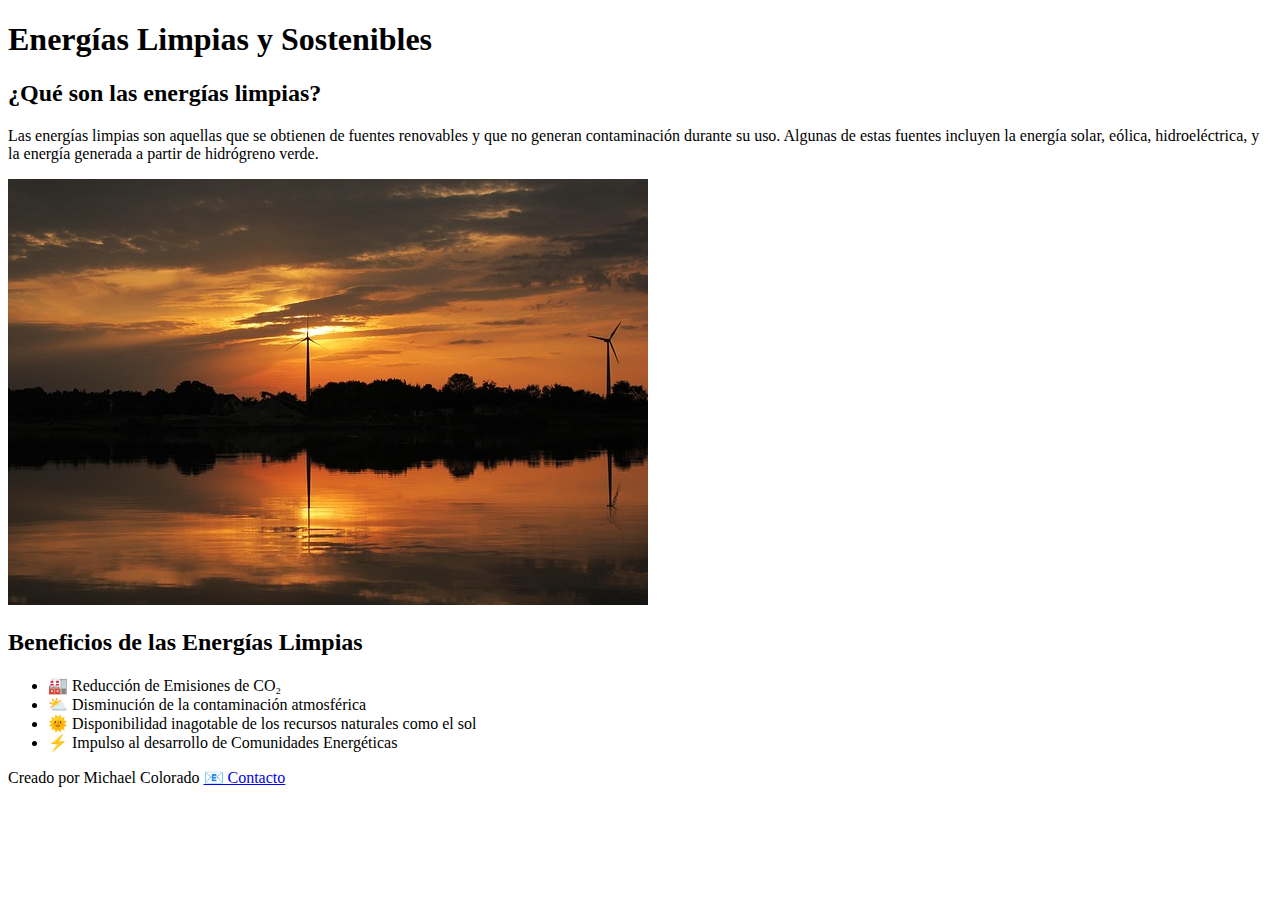
<file: Reto 1/index.html>
<!DOCTYPE html>
<html lang="es">
<head>
    <meta charset="UTF-8">
    <meta name="viewport" content="width=device-width, initial-scale=1.0">
    <title>Energías Limpias</title>
</head>
<body>
    <header>
        <h1>Energías Limpias y Sostenibles</h1>
    </header>

    <main>
        <section>
            <h2>¿Qué son las energías limpias?</h2>
            <p>Las energías limpias son aquellas que se obtienen de fuentes renovables y que no generan contaminación durante su uso. Algunas de estas fuentes incluyen la energía solar, eólica, hidroeléctrica, y la energía generada a partir de hidrógreno verde.</p>
            <img src="Parque-Eolico.jpg" alt="Parque Eólico">
        </section>

        <section>
            <h2>Beneficios de las Energías Limpias</h2>
            <ul>
                <li>🏭 Reducción de Emisiones de CO₂</li>
                <li>⛅ Disminución de la contaminación atmosférica</li>
                <li>🌞 Disponibilidad inagotable de los recursos naturales como el sol</li>
                <li>⚡ Impulso al desarrollo de Comunidades Energéticas</li>
            </ul>
        </section>
    </main>

    <footer>
        <p>Creado por Michael Colorado <a href="maicolcolorado094@gmail.com">📧 Contacto</a></p>
    </footer>



</body>
</html>
</file>
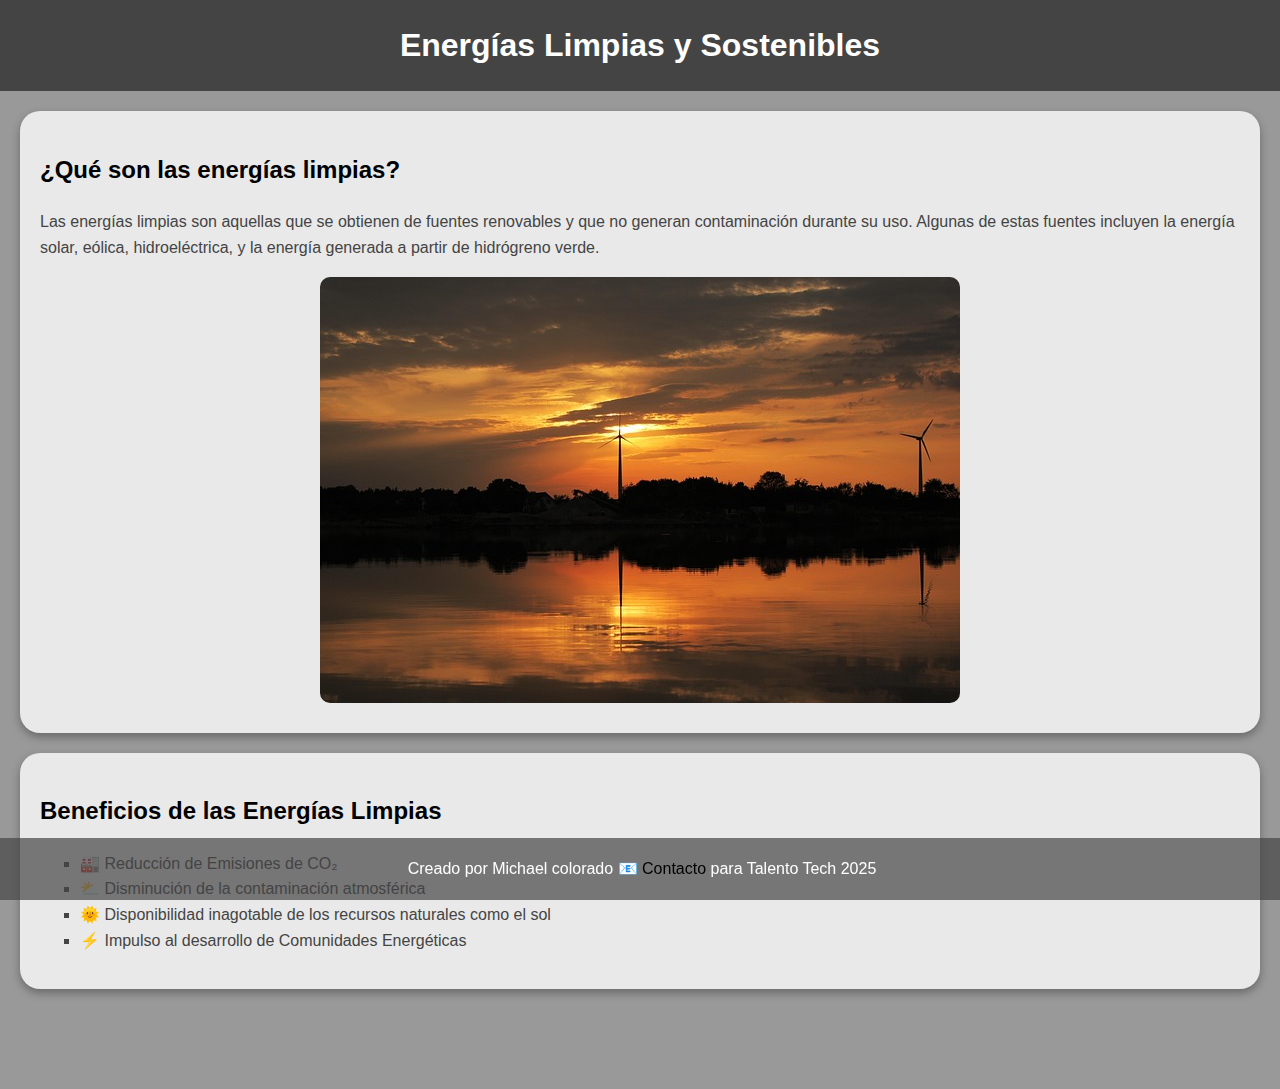
<file: Reto 2/index.html>
<!DOCTYPE html>
<html lang="es">
<head>
    <meta charset="UTF-8">
    <meta name="viewport" content="width=device-width, initial-scale=1.0">
    <link rel="stylesheet" href="CSS/styles.css">
    <title>Energías Limpias</title>
</head>
<body>
    <header>
        <h1>Energías Limpias y Sostenibles</h1>
    </header>

    <main>
        <section>
            <h2>¿Qué son las energías limpias?</h2>
            <p>Las energías limpias son aquellas que se obtienen de fuentes renovables y que no generan contaminación durante su uso. Algunas de estas fuentes incluyen la energía solar, eólica, hidroeléctrica, y la energía generada a partir de hidrógreno verde.</p>
            <img src="IMG/Parque-Eolico.jpg" alt="Parque Eólico">
        </section>

        <section>
            <h2>Beneficios de las Energías Limpias</h2>
            <ul>
                <li>🏭 Reducción de Emisiones de CO₂</li>
                <li>⛅ Disminución de la contaminación atmosférica</li>
                <li>🌞 Disponibilidad inagotable de los recursos naturales como el sol</li>
                <li>⚡ Impulso al desarrollo de Comunidades Energéticas</li>
            </ul>
        </section>
    </main>

    <footer>
        <p>Creado por Michael colorado <a href="maicolcolorado094@gmail.com" class="email">📧 Contacto</a> para Talento Tech 2025</p>
    </footer>



</body>
</html>
</file>
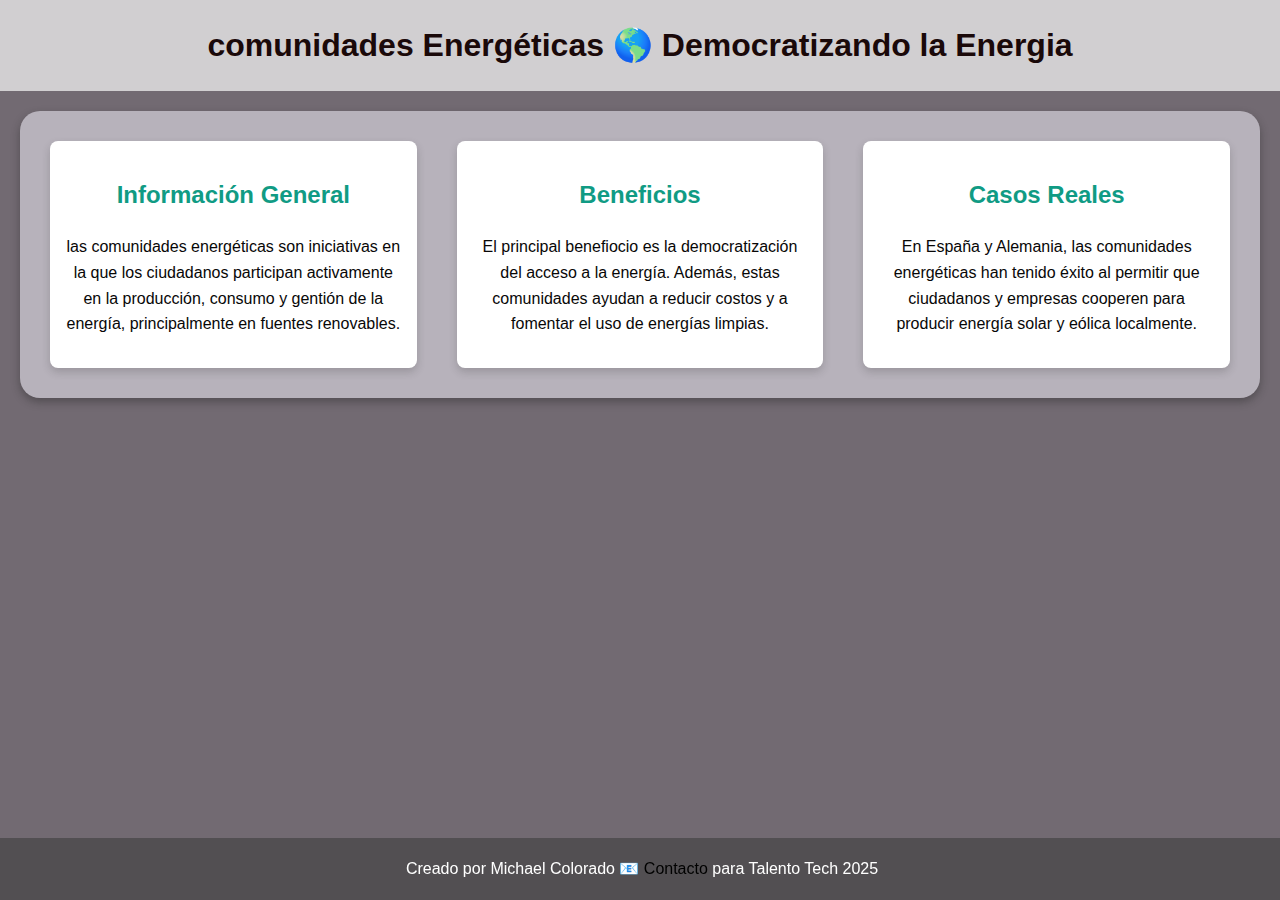
<file: Reto 3/index.html>
<!DOCTYPE html>
<html lang="es">
<head>
    <meta charset="UTF-8">
    <meta name="viewport" content="width=device-width, initial-scale=1.0">
    <link rel="stylesheet" href="Css/styles.css">
    <title>Comunidades Energéticas</title>
</head>
<body>
    <header>
        <h1>comunidades Energéticas 🌎 Democratizando la Energia</h1>
    </header>
    <main>
        <section class="flex-container"> 
            <div class="flex-item">
                <h2>Información General</h2>
                <p>las comunidades energéticas son iniciativas en la 
                    que los ciudadanos participan activamente en la 
                    producción, consumo y gentión de la energía, 
                    principalmente en fuentes renovables.</p>
            </div>
            <div class="flex-item">
                <h2>Beneficios</h2>
                <p>El principal benefiocio es la democratización del 
                    acceso a la energía. Además, estas 
                    comunidades ayudan a reducir costos y a fomentar
                    el uso de energías limpias.</p>
            </div>
            <div class="flex-item">
                <h2>Casos Reales</h2>
                <p>En España y Alemania, las comunidades
                    energéticas han tenido éxito al permitir que
                    ciudadanos y empresas cooperen para producir 
                    energía solar y eólica localmente.</p>
            </div>
        </section>
    </main>

    <footer>
        <p>Creado por Michael Colorado <a href="maicolcolorado094@gmail.com" class="email">📧 Contacto</a> para Talento Tech 2025</p>
    </footer>


</body>
</html>
</file>
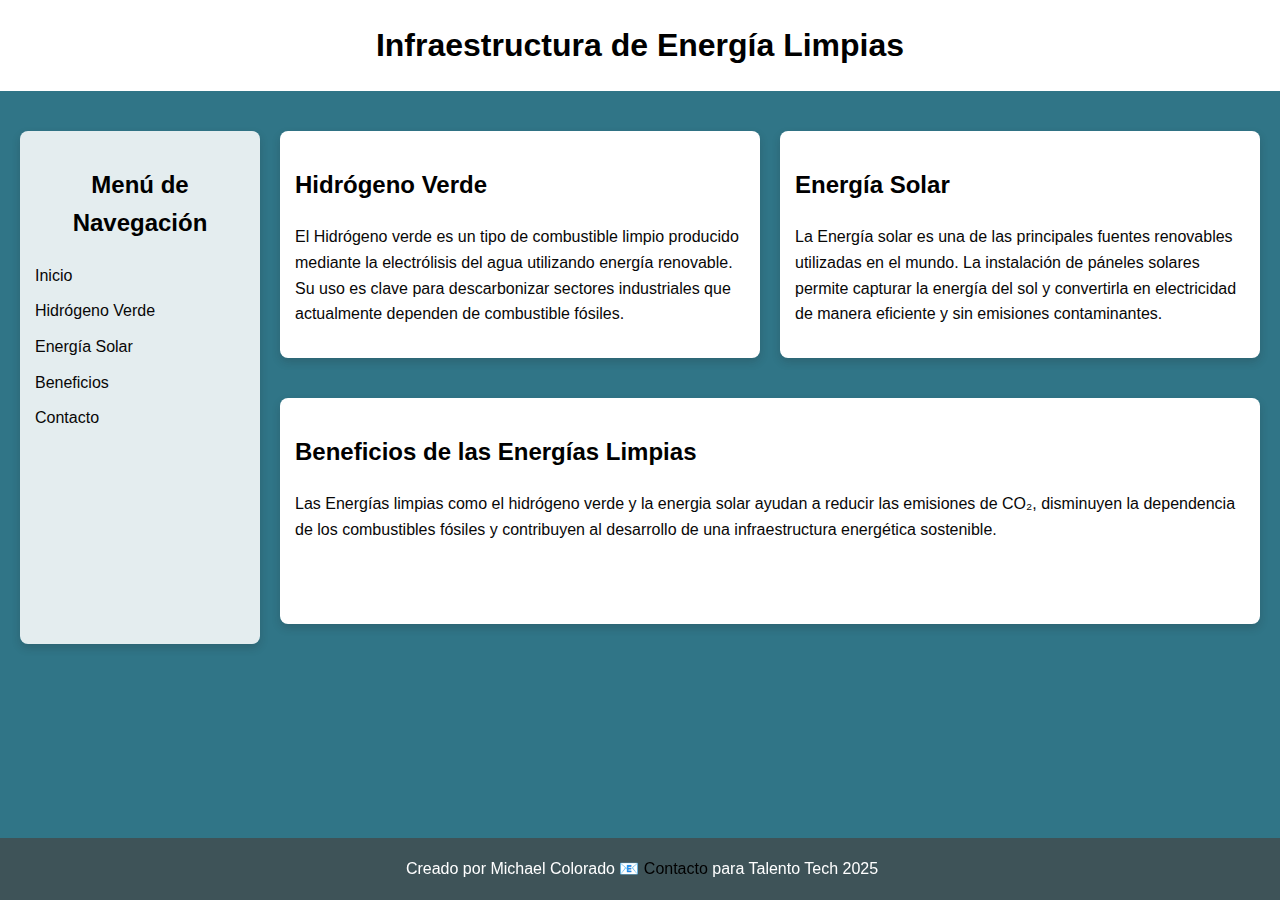
<file: Reto 4/index.html>
<!DOCTYPE html>
<html lang="es">
<head>
    <meta charset="UTF-8">
    <meta name="viewport" content="width=device-width, initial-scale=1.0">
    <link rel="stylesheet" href="css/styles.css">
    <title>Infraestructura para Energías limpias</title>
</head>
<body>
    <header class="header">
        <h1>Infraestructura de Energía Limpias</h1>
    </header>

    <div class="layout-grid">
        <aside class="sidebar">
            <h2>Menú de Navegación</h2>
            <ul>
                <li><a href="*">Inicio</a></li>
                <li><a href="*">Hidrógeno Verde</a></li>
                <li><a href="*">Energía Solar</a></li>
                <li><a href="*">Beneficios</a></li>
                <li><a href="*">Contacto</a></li>                
            </ul>
        </aside>

        <section class="contenido1">
            <h2>Hidrógeno Verde</h2>
            <p>El Hidrógeno verde es un tipo de combustible 
                limpio producido mediante la electrólisis del agua 
                utilizando energía renovable. Su uso es clave para 
                descarbonizar sectores industriales que actualmente 
                dependen de combustible fósiles.</p>
        </section>

        <section class="contenido2">
            <h2>Energía Solar</h2>
            <p>La Energía solar es una de las principales 
                fuentes renovables utilizadas en el mundo. La 
                instalación de páneles solares permite capturar la 
                energía del sol y convertirla en electricidad de 
                manera eficiente y sin emisiones contaminantes.</p>
        </section>   

        <section class="contenido3">
            <h2>Beneficios de las Energías Limpias</h2>
            <p>Las Energías limpias como el hidrógeno verde y la 
                energia solar ayudan a reducir las emisiones de CO₂, 
                disminuyen la dependencia de los combustibles 
                fósiles y contribuyen al desarrollo de una 
                infraestructura energética sostenible.</p> 
        </section>   

    </div>

    <footer class="footer"> 
        <p>Creado por Michael Colorado <a href="maicolcolorado094@gmail.com" class="email">📧 Contacto</a> para Talento Tech 2025</p>
    </footer>
</body>
</html>
</file>
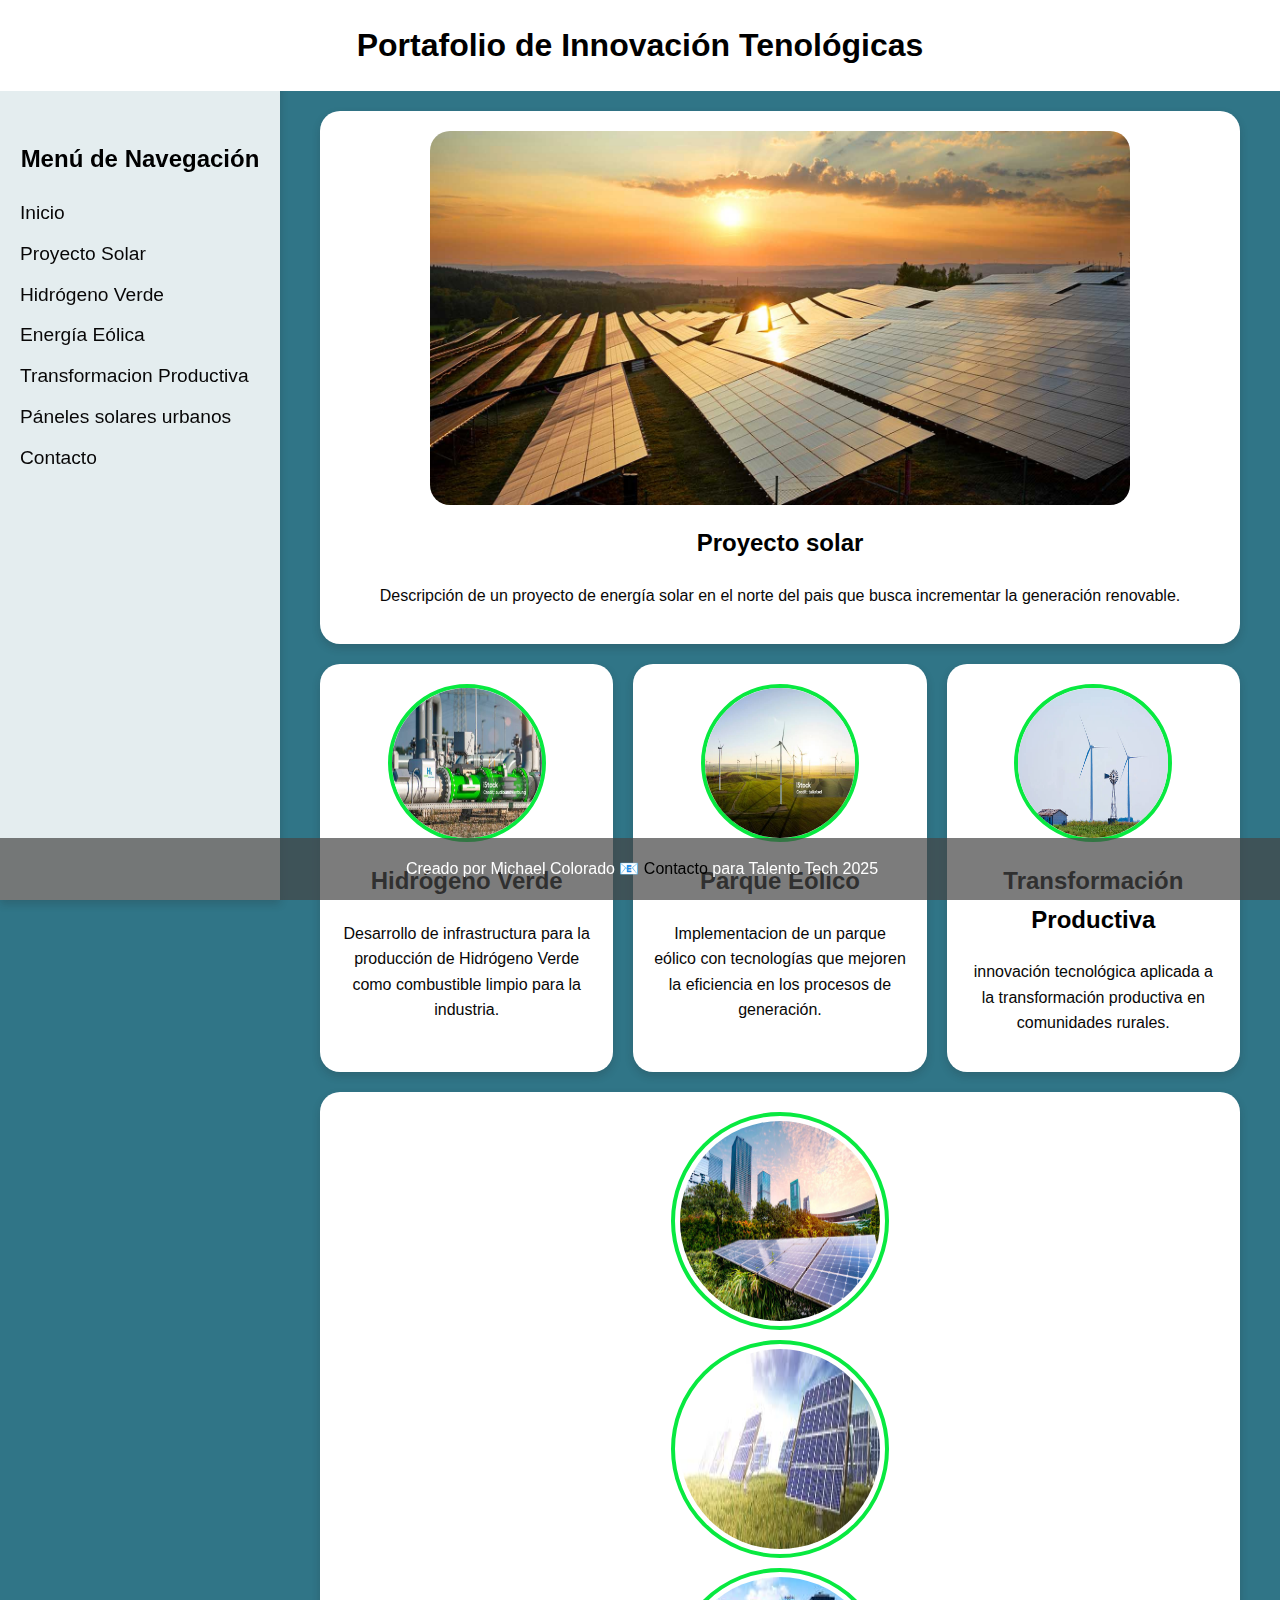
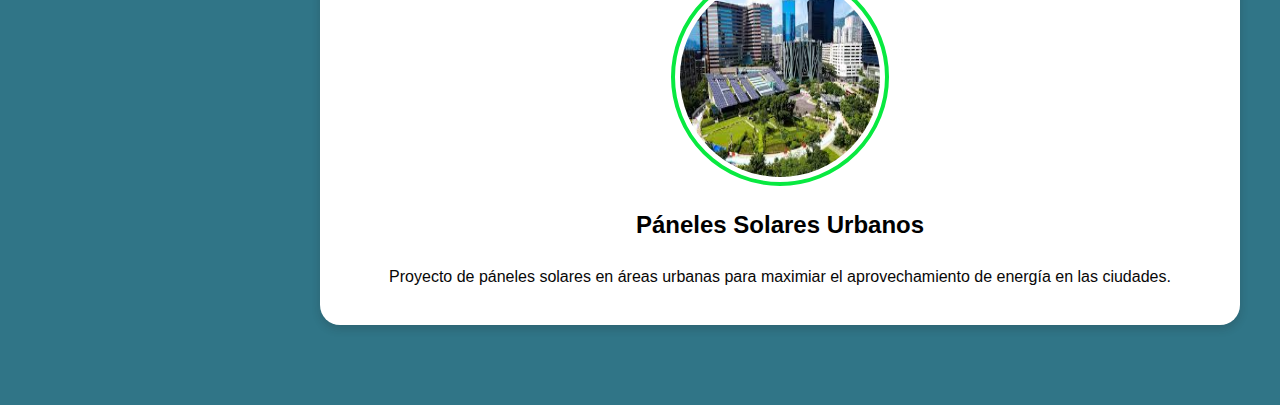
<file: Reto 5/index.html>
<!DOCTYPE html>
<html lang="es">
<head>
    <meta charset="UTF-8">
    <meta name="viewport" content="width=device-width, initial-scale=1.0">
    <link rel="stylesheet" href="css/styles.css">
    <title>Portafolio de Innovación Tenológicas</title>
</head>
<body>
    <header class="header">
        <h1>Portafolio de Innovación Tenológicas</h1>
    </header>

    <div class="layout-grid">
        <aside class="sidebar">
            <h2>Menú de Navegación</h2>
            <ul>
                <li><a href="*">Inicio</a></li>
                <li><a href="*"></a>Proyecto Solar</li>
                <li><a href="*">Hidrógeno Verde</a></li>
                <li><a href="*">Energía Eólica</a></li>
                <li><a href="*">Transformacion Productiva</a></li>
                <li><a href="*">Páneles solares urbanos</a></li>
                <li><a href="*">Contacto</a></li>                
            </ul>

        </aside>
        <main class="portfolio">
            <section class="item">
                 <!-- Este es el primer hijo ▶ :nth-child(1) -->
                  <img src="img/proyectosolar.jpg" alt="Proyecto Solar" class="proyecto-solar">                                                                                                                                                      
                <h2>Proyecto solar </h2>
                <p>Descripción de un proyecto de energía solar en el norte del 
                pais que busca incrementar la generación renovable.</p>
            </section>
    
            <section class="item">
                <!-- Este es el segundo hijo ▶ :nth-child(2) -->
                 <img src="img/hidrogeno verde.jpg" alt="Hidrógeno Verde" class="imagen-circular">
                <h2>Hidrógeno Verde</h2>
                <p>Desarrollo de infrastructura para la producción de 
                Hidrógeno Verde como combustible limpio para la industria.</p>
            </section>   
    
            <section class="item">
                <!-- Este es el tercer hijo ▶ :nth-child(3) -->
                 <img src="img/energia eolica.jpg" alt="Parque Eólico" class="imagen-circular">
                <h2>Parque Eólico</h2>
                <p>Implementacion de un parque eólico con tecnologías que 
                mejoren la eficiencia en los procesos de generación.</p> 
            </section>   

            <section class="item">
                <!-- Este es el cuarto hijo ▶ :nth-child(4) -->
                 <img src="img/transformacion productiva.jpg" alt="Transformación Productiva" class="imagen-circular">
                <h2>Transformación Productiva</h2>
                <p>innovación tecnológica aplicada a la transformación 
                productiva en comunidades rurales.</p> 
            </section>   
            
            <section class="item">
                <!-- Este es el quinto hijo ▶ :nth-child(5) -->
                <img src="img/urbanos.jpg" alt="" class="panel-solar" width="20%"> 
                <img src="img/panel urbano.jpg" alt="" class="panel-solar" width="20%"> 
                <img src="img/paneles.jpg" alt="" class="panel-solar" width="20%">
                <h2>Páneles Solares Urbanos</h2>
                <p>Proyecto de páneles solares en áreas urbanas para maximiar el 
                aprovechamiento de energía en las ciudades.</p> 
            </section>   

        </main>

    </div>

    <footer class="footer"> 
        <p>Creado por Michael Colorado <a href="maicolcolorado094@gmail.com" class="email">📧 Contacto</a> para Talento Tech 2025</p>
    </footer>
</body>
</html>
</file>
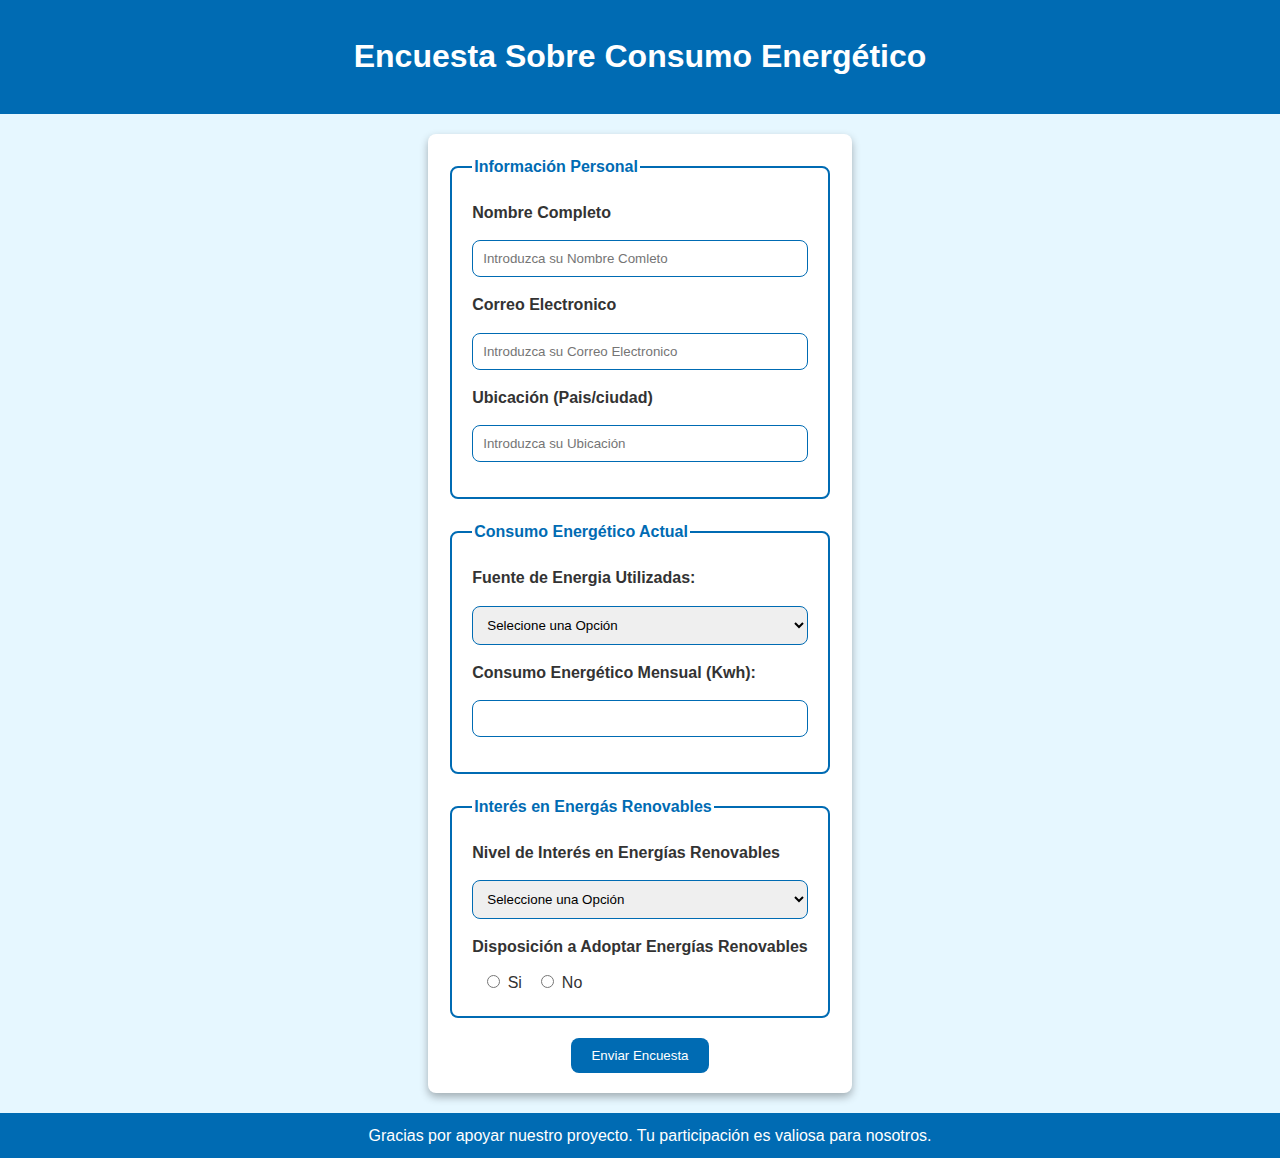
<file: Reto 7/index.html>
<!DOCTYPE html>
<html lang="en">
<head>
    <meta charset="UTF-8">
    <meta name="viewport" content="width=, initial-scale=1.0">
    <link rel="stylesheet" href="css/style.css">
    <title>Encuesta Sobre Consumo Energético</title>
</head>

<body>
    <header class="header">
        <h1>Encuesta Sobre Consumo Energético</h1>
    </header>

    <main class="form-container">
        <form action="https://formspree.io/f/xjkorbjz" method="post">
            <fieldset>
                <legend>Información Personal</legend>

                <label for="name">Nombre Completo</label>
                <input type="text" id="name" name="name" placeholder="Introduzca su Nombre Comleto" required>

                <label for="email">Correo Electronico</label>
                <input type="email" id="email" name="email" placeholder="Introduzca su Correo Electronico" required>

                <label for="location">Ubicación (Pais/ciudad)</label>
                <input type="text" id="location" name="location" placeholder="Introduzca su Ubicación" required>

            </fieldset>

            <fieldset>
                <legend>Consumo Energético Actual</legend>

                <label for="energy_source">Fuente de Energia Utilizadas:</label>
                <select name="energy_source" id="energy_source"required>
                    <option value="">Selecione una Opción</option>
                    <option value="electicidad">Electicidad</option>
                    <option value="gas">Gas Natural</option>
                    <option value="solar">Energia Solar</option>
                    <option value="eolica">Energia Eólica</option>
                    <option value="otra">Otra</option>
                </select>

                <label for="monthly_consumption">Consumo Energético Mensual (Kwh):</label>
                <input type="number"
                        id="monthly_consumption" 
                        name="monthly_consumption"
                        min="100"
                        title="El Consumo Pormedio de un Hogar en Colombia es de 157Kw"
                        required>
            </fieldset>

            <fieldset>
                <legend>Interés en Energás Renovables</legend>

                <label for="interest_level">Nivel de Interés en Energías Renovables</label>
                <select name="interest_level" id="interest_level" required> 
                    <option value="">Seleccione una Opción</option>
                    <option value="alto">Alto</option>
                    <option value="medio">Medio</option>
                    <option value="bajo">Bajo</option>
                </select>

                <label for="willing">Disposición a Adoptar Energías Renovables</label>
                <input type="radio" id="willing_yes" name="willing" value="yes" required> Si
                <input type="radio" id="willing_no" name="willing" value="no"> No
            </fieldset>

            <div class="btn">
            <button type="submit">Enviar Encuesta</button>
            </div>
            

        </form>
    </main>

    <footer class="footer">
        Gracias por apoyar nuestro proyecto. Tu participación es valiosa para nosotros.
    </footer>
</body>
</html>
</file>
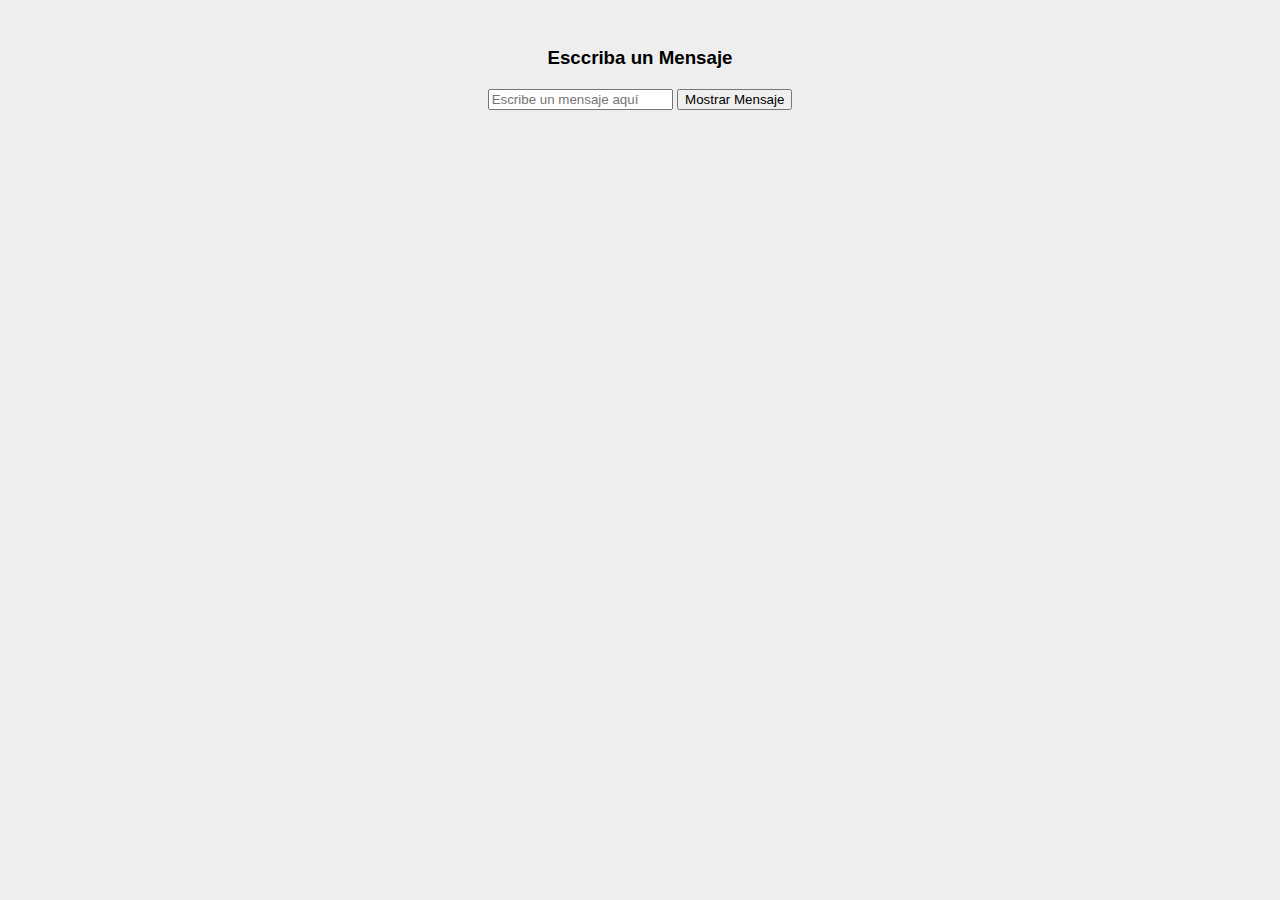
<file: Reto 8 pre/index.html>
<!DOCTYPE html>
<html lang="en">
<head>
    <meta charset="UTF-8">
    <meta name="viewport" content="width=device-width, initial-scale=1.0">
    <link rel="stylesheet" href="css/style.css">
    <title>Introducción a Javascript</title>
</head>

<body>
    <header class="header">
        <h3>Esccriba un Mensaje</h3>
    </header>

    <div class="container">
        <input type="text" id="inputbox" placeholder="Escribe un mensaje aquí">
        <button id="sendBtn">Mostrar Mensaje</button>
        <div id="outputbox"></div>
    </div>
    




    <script src="js/scripts.js"></script>
</body>
</html>
</file>
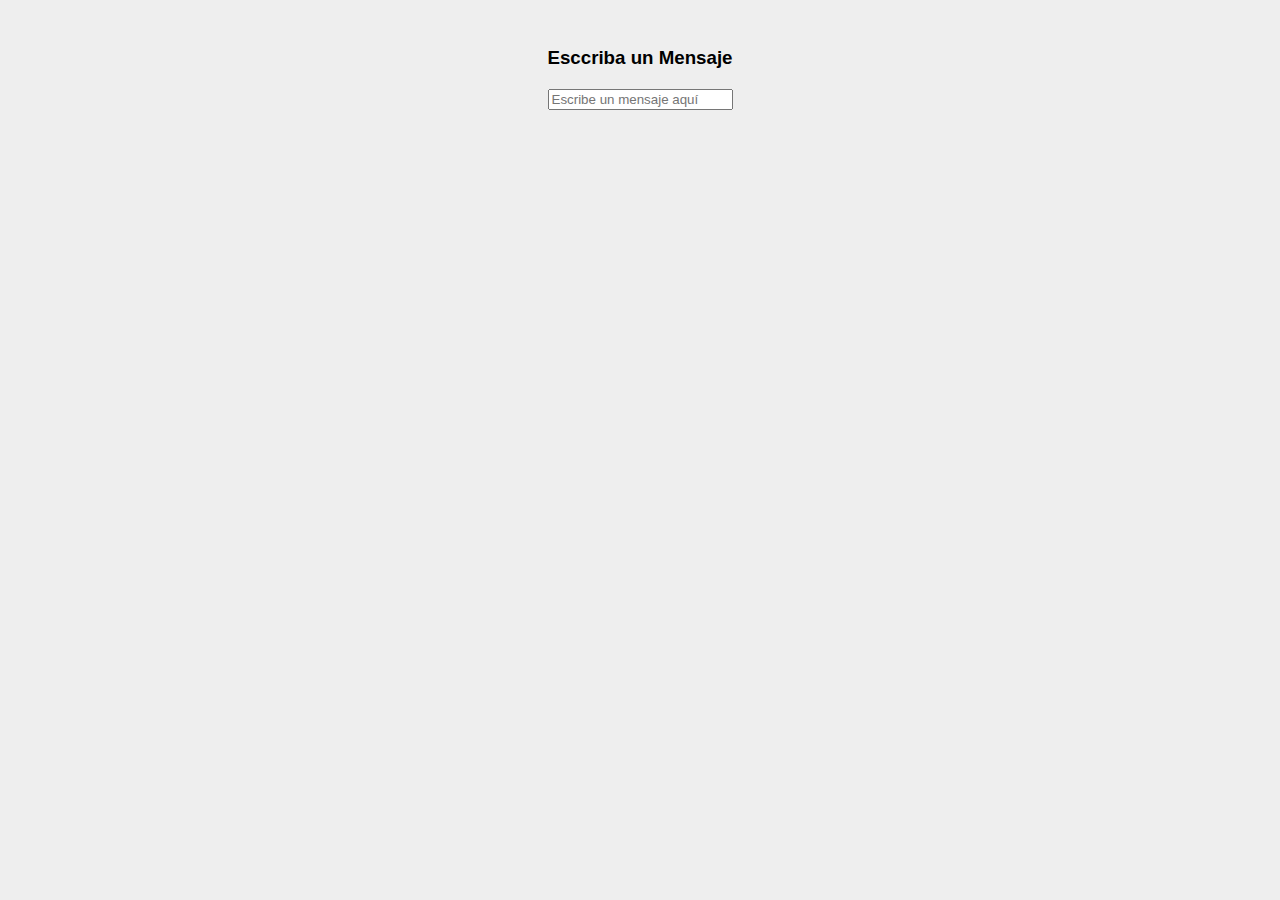
<file: Reto 8 pre2/index.html>
<!DOCTYPE html>
<html lang="en">
<head>
    <meta charset="UTF-8">
    <meta name="viewport" content="width=device-width, initial-scale=1.0">
    <link rel="stylesheet" href="css/style.css">
    <title>Introducción a Javascript</title>
</head>

<body>
    <header class="header">
        <h3>Esccriba un Mensaje</h3>
    </header>

    <div class="container">
        <input type="text" id="inputbox" placeholder="Escribe un mensaje aquí">
        <div id="outputbox"></div>
    </div>
    




    <script src="js/scripts.js"></script>
</body>
</html>
</file>
<file: Reto 2/CSS/styles.css>
body {
    font-family: Arial, Helvetica, sans-serif;
    background-color:  #999;
    color: #444 ;
    line-height: 1.6;
    margin: 0;
    padding: 0;
    h1 {
        margin: 0;
    }
    
    h2 {
        color: black;
    
    }
}

header {
    background-color: #444444;
    color: white;
    padding: 20px;
    text-align: center;
}


main {
    padding: 20px;
    margin-bottom: 60px;
}

section {
    background-color: #e9e9e9;
    border-radius: 20px;
    padding: 20px;
    margin-bottom: 20px;
    box-shadow: 0 4px 8px 0 rgba(34, 34, 34, 0.4);
}

img {
    max-width: 100%;
    height: auto;
    border-radius: 10px;
    display: block;
    margin: 10px auto;
}

ul {
    list-style: square;
}

footer {
    background-color: rgba(68, 68, 68, 0.7);
    color: white;
    text-align: center;
    padding: 2px;
    position:fixed;
    bottom: 0px;
    width: 100%;
}

.email {
    color:black;
    text-decoration: none;
}
</file>
<file: Reto 3/Css/styles.css>
body {
    font-family: Arial, Helvetica, sans-serif;
    background-color:  #726a72;
    color: #080707 ;
    line-height: 1.6;
    margin: 0;
    padding: 0;
    h1 {
        margin: 0;
    }
    
    h2 {
        color: rgb(16, 155, 132);
    
    }
}

header {
    background-color: #ffffffad;
    color: rgb(26, 9, 9);
    padding: 20px;
    text-align: center;
}


main {
    padding: 20px;
    margin-bottom: 60px;
}

section {
    background-color: #b7b2bb;
    border-radius: 20px;
    padding: 20px;
    margin-bottom: 20px;
    box-shadow: 0 4px 8px 0 rgba(34, 34, 34, 0.4);
}

img {
    max-width: 100%;
    height: auto;
    border-radius: 10px;
    display: block;
    margin: 10px auto;
}

ul {
    list-style: square;
}

footer {
    background-color: rgba(68, 68, 68, 0.7);
    color: white;
    text-align: center;
    padding: 2px;
    position:fixed;
    bottom: 0px;
    width: 100%;
}

.email {
    color:black;
    text-decoration: none;
}

.flex-container{
    display: flex;
    flex-direction: row;
    justify-content: space-around;
    gap: 20px;
    flex-wrap: wrap;
}

.flex-item {
    flex: 1;
    min-width: 250px;
    background-color: #ffffff;
    border-radius: 8px;
    padding: 15px;
    box-shadow: 0 4px 8px 0 rgba(34, 34, 34, 0.2);
    margin: 10px;
    text-align: center;
}
</file>
<file: Reto 4/css/styles.css>
body {
    font-family: Arial, Helvetica, sans-serif;
    background-color:  #116175de;
    color: #080707 ;
    line-height: 1.6;
    margin: 0;
    padding: 0;
    h1 {
        margin: 0;
    }
    
    h2 {
        color: rgb(0, 0, 0);
    
    }
}

header {
    grid-area: header;
    background-color: #ffffff;
    color: rgb(0, 0, 0);
    padding: 20px;
    text-align: center;
}


main {
    padding: 20px;
    margin-bottom: 60px;
}

section {
    background-color: #ffffff;
    border-radius: 20px;
    padding: 20px;
    margin-bottom: 20px;
    box-shadow: 0 4px 8px 0 rgba(34, 34, 34, 0.4);
}

.layout-grid{
    display: grid;
    grid-template-columns: 1fr 2fr 2fr;
    grid-template-rows: auto 1fr 1fr auto;
    gap: 20px;
    padding: 20px;
    margin-bottom: 80px;
    grid-template-areas: 
        "header header header"
        "sidebar contenido1 contenido2"
        "sidebar contenido3 contenido3"
        "footer footer footer";
}


.sidebar{
    grid-area: sidebar;
    background-color: rgba(255, 255, 255, 0.87);
    padding: 15px;
    border-radius: 8px;
    box-shadow: 0 4px 8px rgba(34, 34, 34, 0.2);
    
}

.sidebar h2 {
    color: #000000;
    text-align: center;
}

.sidebar ul {
    list-style: none;
    padding-left: 0;
}

.sidebar ul li {
    margin-bottom: 10px;
}

.sidebar ul li a {
    text-decoration: none;
    color: #080707;
    transition: color 0.3s;
}

.sidebar ul li a:hover {
    color: #ffffff;
}

.contenido1, .contenido2, .contenido3 {
    background-color: #ffffff;
    padding: 15px;
    border-radius: 8px;
    box-shadow: 0 4px 8px rgba(34, 34, 34, 0.2);
}

.contenido1 {
    grid-area: contenido1;
}

.contenido2 {
    grid-area: contenido2;
}

.contenido3 {
    grid-area: contenido3;
}


img {
    max-width: 100%;
    height: auto;
    border-radius: 10px;
    display: block;
    margin: 10px auto;
}


.footer {
    background-color: rgba(68, 68, 68, 0.7);
    color: white;
    text-align: center;
    padding: 2px;
    position:fixed;
    bottom: 0px;
    width: 100%;
}

.email {
    color:black;
    text-decoration: none;
}

.flex-container{
    display: flex;
    flex-direction: row;
    justify-content: space-around;
    gap: 20px;
    flex-wrap: wrap;
}

.flex-item {
    flex: 1;
    min-width: 250px;
    background-color: #ffffff;
    border-radius: 8px;
    padding: 15px;
    box-shadow: 0 4px 8px 0 rgba(34, 34, 34, 0.2);
    margin: 10px;
    text-align: center;
}

@media (max-width: 768px) {
    .layout-grid {
        grid-template-areas: 
        "header"
        "sidebar"
        "contenido1"
        "contenido2"
        "contenido3"
        "footer";
    grid-template-columns: 1fr;
    }
}
</file>
<file: Reto 5/css/styles.css>
body {
    font-family: Arial, Helvetica, sans-serif;
    background-color:  #116175de;
    color: #080707 ;
    line-height: 1.6;
    margin: 0;
    padding: 0;
}

header {
    grid-area: header;
    background-color: #ffffff;
    color: rgb(0, 0, 0);
    padding: 20px;
    text-align: center;

    position: sticky;
    top: 0;
    left: 0;
    width: auto;
    z-index: 1;
}

h1 {
        margin: 0;
}
    
h2 {
        color: rgb(0, 0, 0);
}

main {
    padding: 10px;
    margin-bottom: 50px;
}

.layout-grid{
    display: grid;
    grid-template-columns: 1fr;
    gap: 20px;
    padding: 0px;
    height: 100vh;
    
}

.item:nth-child(1){grid-area: item1; }
.item:nth-child(2){grid-area: item2; }
.item:nth-child(3){grid-area: item3; }
.item:nth-child(4){grid-area: item4; }
.item:nth-child(5){grid-area: item5; }

.sidebar{
    background-color: rgba(255, 255, 255, 0.87);
    box-sizing: border-box;
    padding: 20px;
    position: fixed;
    padding-top: 120px;
    top: 0;
    left: 0;
    height: 100vh;
    width: 280px;
    overflow-y: auto;
    z-index: 0;
    box-shadow: 0 4px 8px rgba(34, 34, 34, 0.2);
    
}

.sidebar h2 {
    color: #000000;
    text-align: center;
}

.sidebar ul {
    list-style: none;
    padding-left: 0;
}

.sidebar ul li {
    margin-bottom: 10px;
    font-size: 1.2em;
}

.sidebar ul li a {
    text-decoration: none;
    color: #080707;
    transition: color 0.3s;
    cursor: pointer;
}

.sidebar ul li a:hover {
    color: #ffffff;
}

.item {
    background-color: #ffffff;
    border-radius: 20px;
    padding: 20px;
    padding-top: 10px;
    box-shadow: 0 4px 8px rgba(34, 34, 34, 0.2);
    text-align: center;
}


img {
    max-width: 100%;
    height: auto;
    border-radius: 10px;
    display: block;
    margin: 10px auto;
}

.portfolio{
    display: grid;
    gap: 20px;
    padding: 20px;
    padding-bottom: 80px;
    margin-left: 300px;
    margin-right: 20px;
    grid-template-columns: repeat(3, 1fr);
    grid-template-areas: 
        "item1 item1 item1"
        "item2 item3 item4"
        "item5 item5 item5";
    grid-auto-rows: auto;

}

.footer {
    background-color: rgba(68, 68, 68, 0.7);
    color: white;
    text-align: center;
    padding: 2px;
    bottom: 0px;
    width: 100%;
    position: fixed;
}

.email {
    color:black;
    text-decoration: none;
}

.flex-container{
    display: flex;
    flex-direction: row;
    justify-content: space-around;
    gap: 20px;
    flex-wrap: wrap;
}

.flex-item {
    flex: 1;
    min-width: 250px;
    background-color: #ffffff;
    border-radius: 8px;
    padding: 15px;
    box-shadow: 0 4px 8px 0 rgba(34, 34, 34, 0.2);
    margin: 10px;
    text-align: center;
}

@media (max-width: 768px) {
    .layout-grid{
        grid-template-columns: 1fr;
        height: max-content;
    }

    .sidebar{
        visibility: hidden;
    }

    .portfolio{
        margin-left: 20px;
        padding-bottom: 40px;
        grid-template-columns: 1fr;
        grid-template-areas:
        "item1"
        "item2"
        "item3"
        "item4"
        "item5"
        "footer";
    }
}

img{width: 100%;}

.proyecto-solar{
    border-radius: 20px;
    width: 700px;
}

.imagen-circular{
    border-radius: 50%;
    width: 150px;
    height: 150px;
    box-shadow: #000000;
    border: 4px solid #08e940;
    margin: 10px auto;
}

.panel-solar{
    border-radius: 50%;
    height: 200px;
    width: 200px;
    padding: 5px;
    border-width: 10px;
    border-style: double;
    box-shadow: #000000;
    border: 4px solid #08e940;
    margin: 10px auto;
}
</file>
<file: Reto 7/css/style.css>
:root {
    --bg: #e6f7ff;
    --text-col: #333;
    --blue: #006bb3;
    --blue-lt: #66eadd;
    --white: #fff;
    --green-lt: #38a325;
    --radius: 8px;
    --shadow: 0 4px 8px rgba(0, 0, 0, 0.3);
}

body{
    font-family: Arial, sans-serif;
    background-color: var(--bg);
    color: var(--text-col);
    margin: 0;
    padding: 0px;
    line-height: 1.6;
    display: flex;
    flex-direction: column;
    min-height: 100vh;
}

.header {
    background-color: var(--blue);
    color: var(--white);
    text-align: center;
    padding: 10px;
    margin: 0;
}

.form-container {
    flex: 1;
    padding: 20px;
    margin: 20px auto;
    max-width: 600px;
    background-color: var(--white);
    border-radius: 8px;
    box-shadow: var(--shadow);
   
}

form fieldset {
    border: 2px solid var(--blue);
    border-radius: 8px;
    padding: 20px;
    margin-bottom: 20px;
}

form legend {
    font-weight: bold;
    color: var(--blue);
}

label {
    display: block;
    margin-bottom: 10px;
    color: var(--text-col);
    font-weight: bold;
}

input[type="text"],
input[type="email"],
input[type="number"],
select{
    width: 100%;
    padding: 10px;
    margin-top: 5px;
    margin-bottom: 15px;
    border: 1px solid var(--blue);
    border-radius: var(--radius);
    box-sizing: border-box;
}

input[type="radio"] {
    margin-left: 15px;

}

button[type="submit"] {
    background-color: var(--blue);
    color: var(--white);
    padding: 10px 20px;
    border-radius: var(--radius);
    border: none;
    cursor: pointer;
    transition: background-color 0.3s ease;
}

button[type="submit"]:hover {
    background-color: var(--green-lt);
}

.btn {
    padding: auto;
    text-align: center;
}

.footer {
    background-color: var(--blue);
    color: var(--white);
    text-align: center;
    padding: 10px;
    position: relative;
    bottom: 0;
    width: 100%;
}
</file>
<file: Reto 8 pre/css/style.css>
body {
    font-family: Arial, sans-serif;
    background-color: #eee;
    text-align: center;
    padding: 20px;
}

.container {
    margin: 20px;
    margin: 20px auto;
}

#outputbox {
    padding: 20px;
    font-weight: bolder;
}
</file>
<file: Reto 8 pre2/css/style.css>
body {
    font-family: Arial, sans-serif;
    background-color: #eee;
    text-align: center;
    padding: 20px;
}

.container {
    margin: 20px;
    margin: 20px auto;
}

#outputbox {
    padding: 20px;
    font-weight: bolder;
}
</file>
